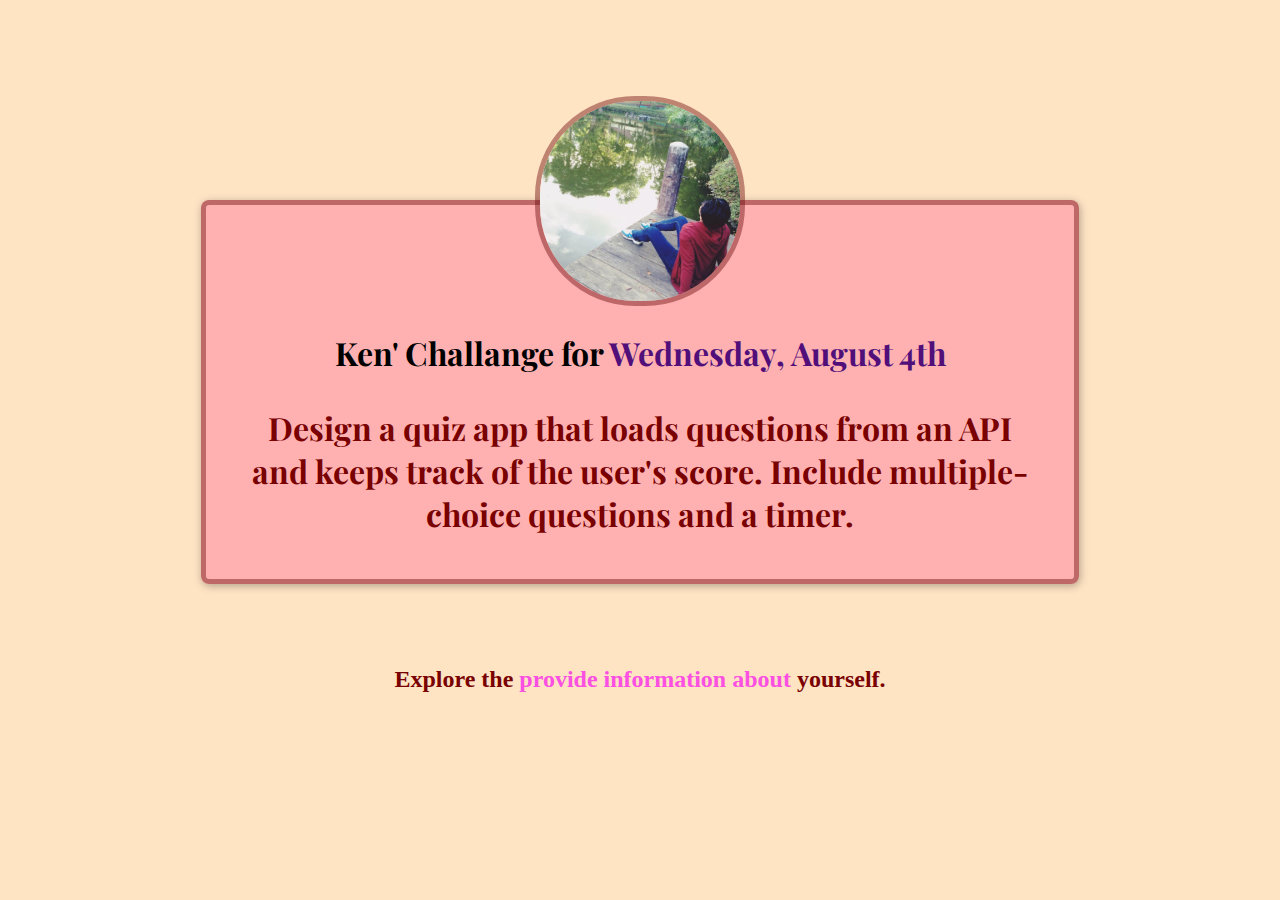
<file: index.html>
<!DOCTYPE html>
<html lang="en">
<head>
    <meta charset="UTF-8">
    <meta name="viewport" content="width=device-width, initial-scale=1.0">
    <link rel="preconnect" href="https://fonts.googleapis.com">
    <link rel="preconnect" href="https://fonts.gstatic.com" crossorigin>
    <link href="https://fonts.googleapis.com/css2?family=Playfair+Display:ital,wght@0,500;0,600;0,700;1,400&display=swap" rel="stylesheet">
    <link rel="stylesheet" href="styles/shared.css">
    <link rel="stylesheet" href="styles/styles.css">
    <title>Challange</title>
</head>
<body>
    <main>
        <img src="image/photo.jpg" alt="Pic of me">
        <h1>Ken' Challange for <span> Wednesday, August 4th</span></h1>
        <p id="today-challange">
        Design a quiz app that loads questions from an API and keeps track of the user's score. Include multiple-choice questions and a timer.
        </p>
   </main>
    <footer>
        <p id="new-challenge">
        Explore the <a href="sec-index.html"> provide information about </a>yourself.
        </p>
    </footer>


</body>
</html>
</file>
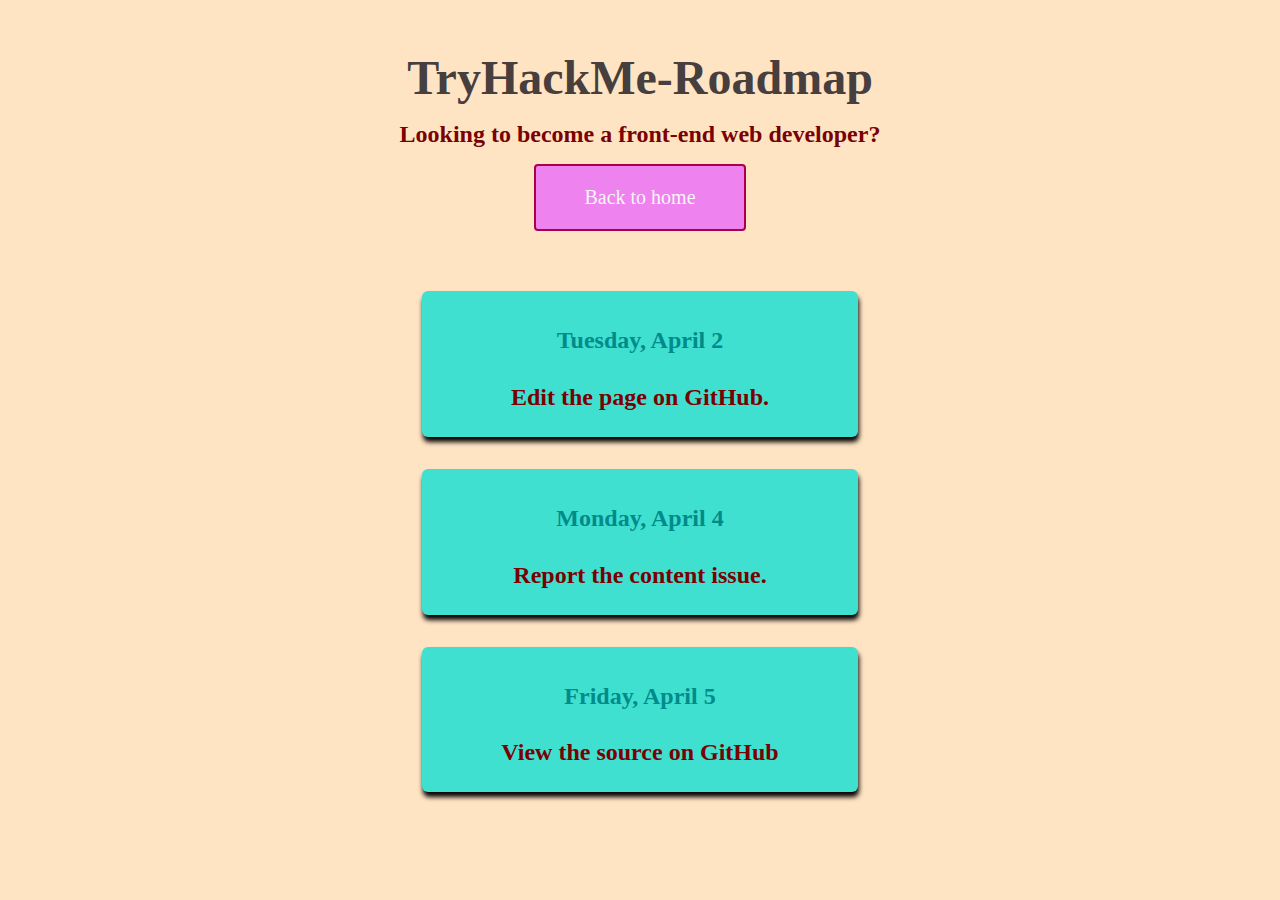
<file: sec-index.html>
<!DOCTYPE html>
<html lang="en">
<head>
    <meta charset="UTF-8">
    <link rel="stylesheet" href="styles/styles.css">
    <link rel="stylesheet" href="styles/list.css">
    <title>My upcomming challanges</title>
</head>
<body>
    <header>
        <h1>TryHackMe-Roadmap</h1>
        <p id="description">Looking to become a front-end web developer?</p>
        <a href="index.html">Back to home</a>
    </header>
    <ol>
        <li>
            <h2> Tuesday, April 2</h2>
            <p>Edit the page on GitHub.</p>
        </li>
        <li>
            <h2> Monday, April 4</h2>
            <p>Report the content issue.</p>
         </li>
        <li>
            <h2>Friday, April 5</h2>
            <p>View the source on GitHub</p>
        </li>
    </ol>
 
    

    
</body>
</html>
</file>
<file: styles/shared.css>
main {
    width: 800px;
    margin: 200px auto 72px auto;
    background-color: rgb(255, 157, 171, 0.71);
    padding: 34px;
    border:5px solid rgba(111, 14, 14, 0.45);
    border-radius: 8px;
    box-shadow: 1px 2px 8px rgba(0, 0, 0, 0.3);
}

img {
    width: 200px;
    height: 200px;
    border-radius: 100px;
    border: 5px solid rgba(111, 14, 14, 0.45);
    margin-top: -143px;
}

h1 {  
    font-family: 'Playfair Display';
    color: black;
}
span {
    color: rgb(81, 15, 122);
}
#today-challange {
    font-family: 'Playfair Display';
    font-weight: bold;
    font-size: 32px;
}
#new-challange {
    font-family: 'Playfair Display';
    font-size: 40px;
}
</file>
<file: styles/styles.css>
body {
    text-align: center;
    background-color: bisque;
    margin: 50px;
    font-family: 'Playfair Display'
}

p {
    font-family: serif;
    text-align: center;
    color: rgb(121, 1, 1);
    padding: 10px;
    margin: 0 0 0 0;
    text-align: center;
    font-weight: bold;
    font-size: 24px;
}
a {
    color: rgb(251, 80, 225);
    text-decoration: none;
    
}
a:hover {
    text-decoration: underline;
}


#today-challenge { 
    margin: 20px;
}
</file>
<file: styles/list.css>
header {
    margin-bottom: 60px;
}

h1 {
    font-size: 48px;
    color: rgb(71, 62, 62);
    margin: 0;
}
#description {
    margin: 6px 0;
}
a {
    background-color: violet;
    color: whitesmoke;
    border-radius: 4px;
    font-size: 20px;
    padding: 20px 48px;
    border: 2px solid rgb(167, 1, 78);
    display: inline-block;
    margin: 0;
}
a:hover {
    background-color: tomato;
    text-decoration: none;
}
ol {
    color: brown;
    width: 500px;
    padding: 0;
    margin: 36px auto 0 auto;
}
li {
    margin: 32px;
    list-style: none;
    color: darkcyan;
    background-color: turquoise;
    padding: 16px;
    border-radius: 6px;
    box-shadow: 1px 5px 5px rgba(0, 0, 0, 21);
}
</file>
